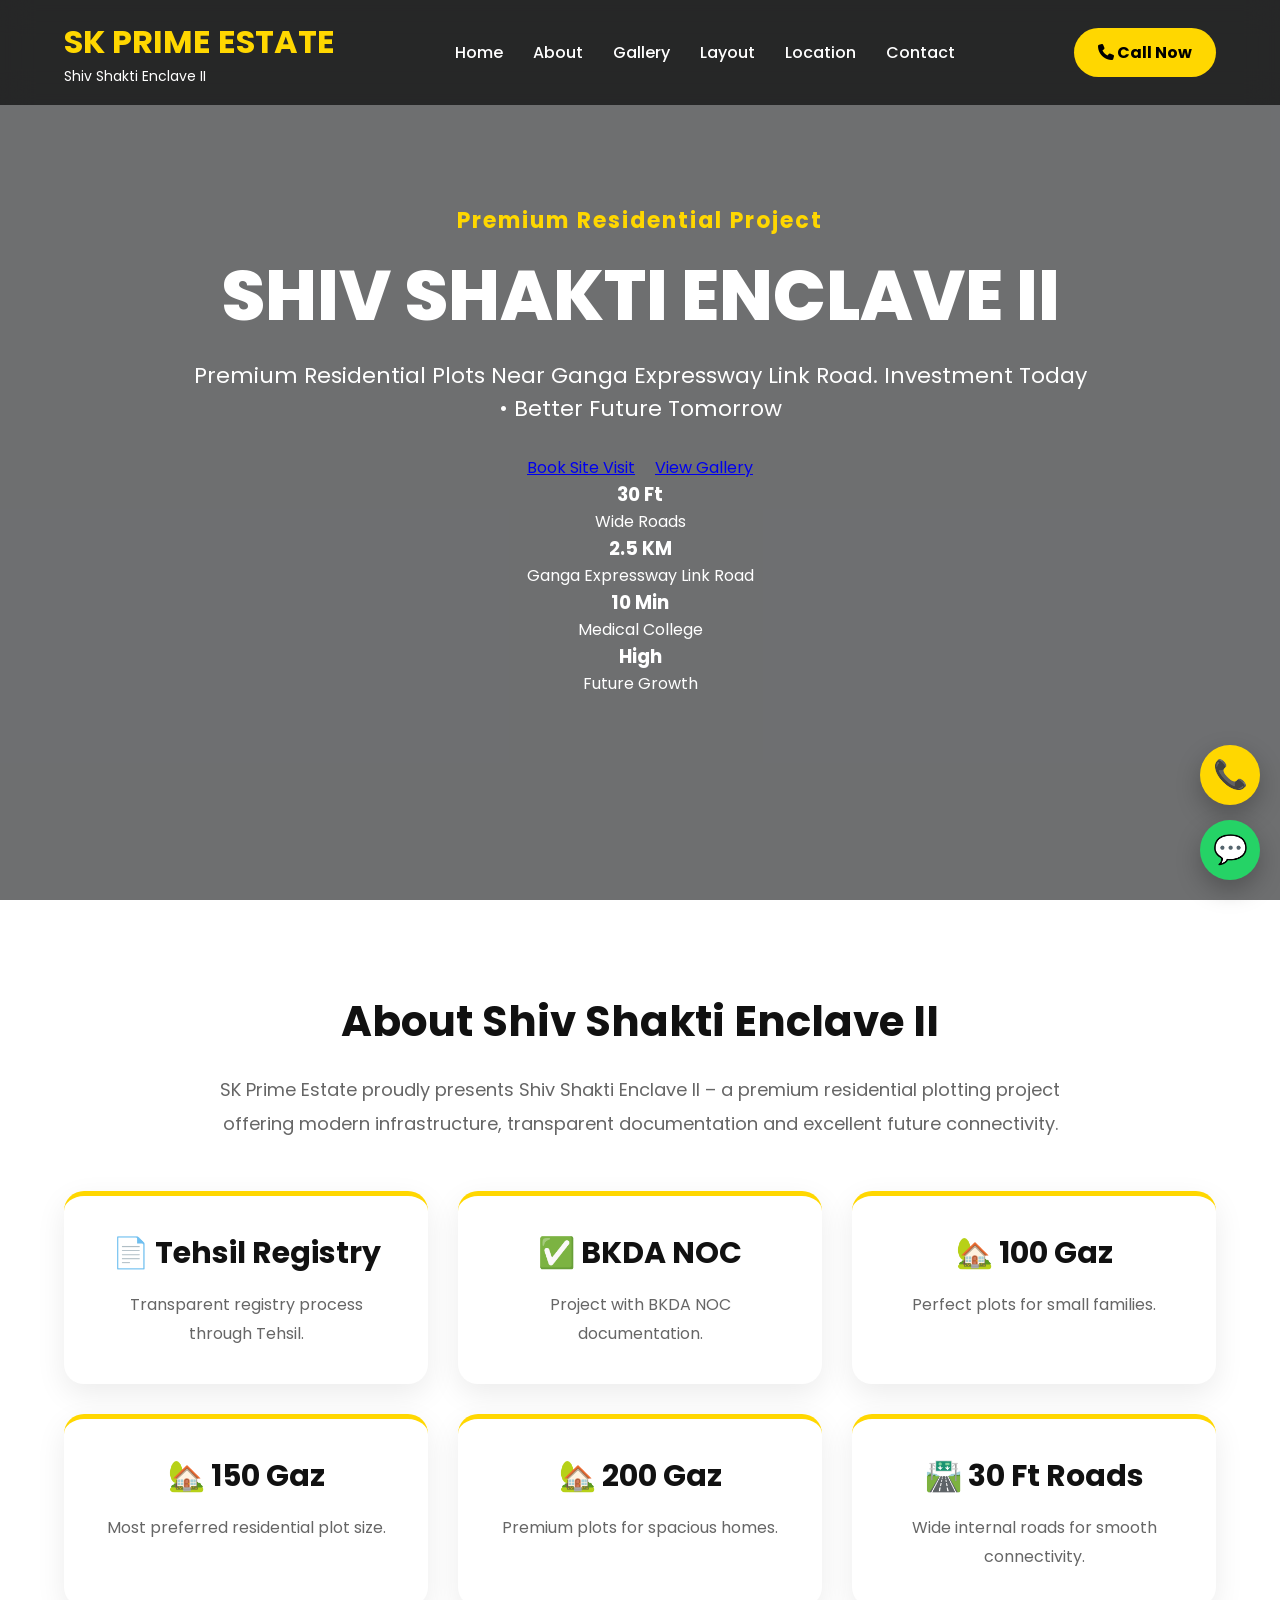
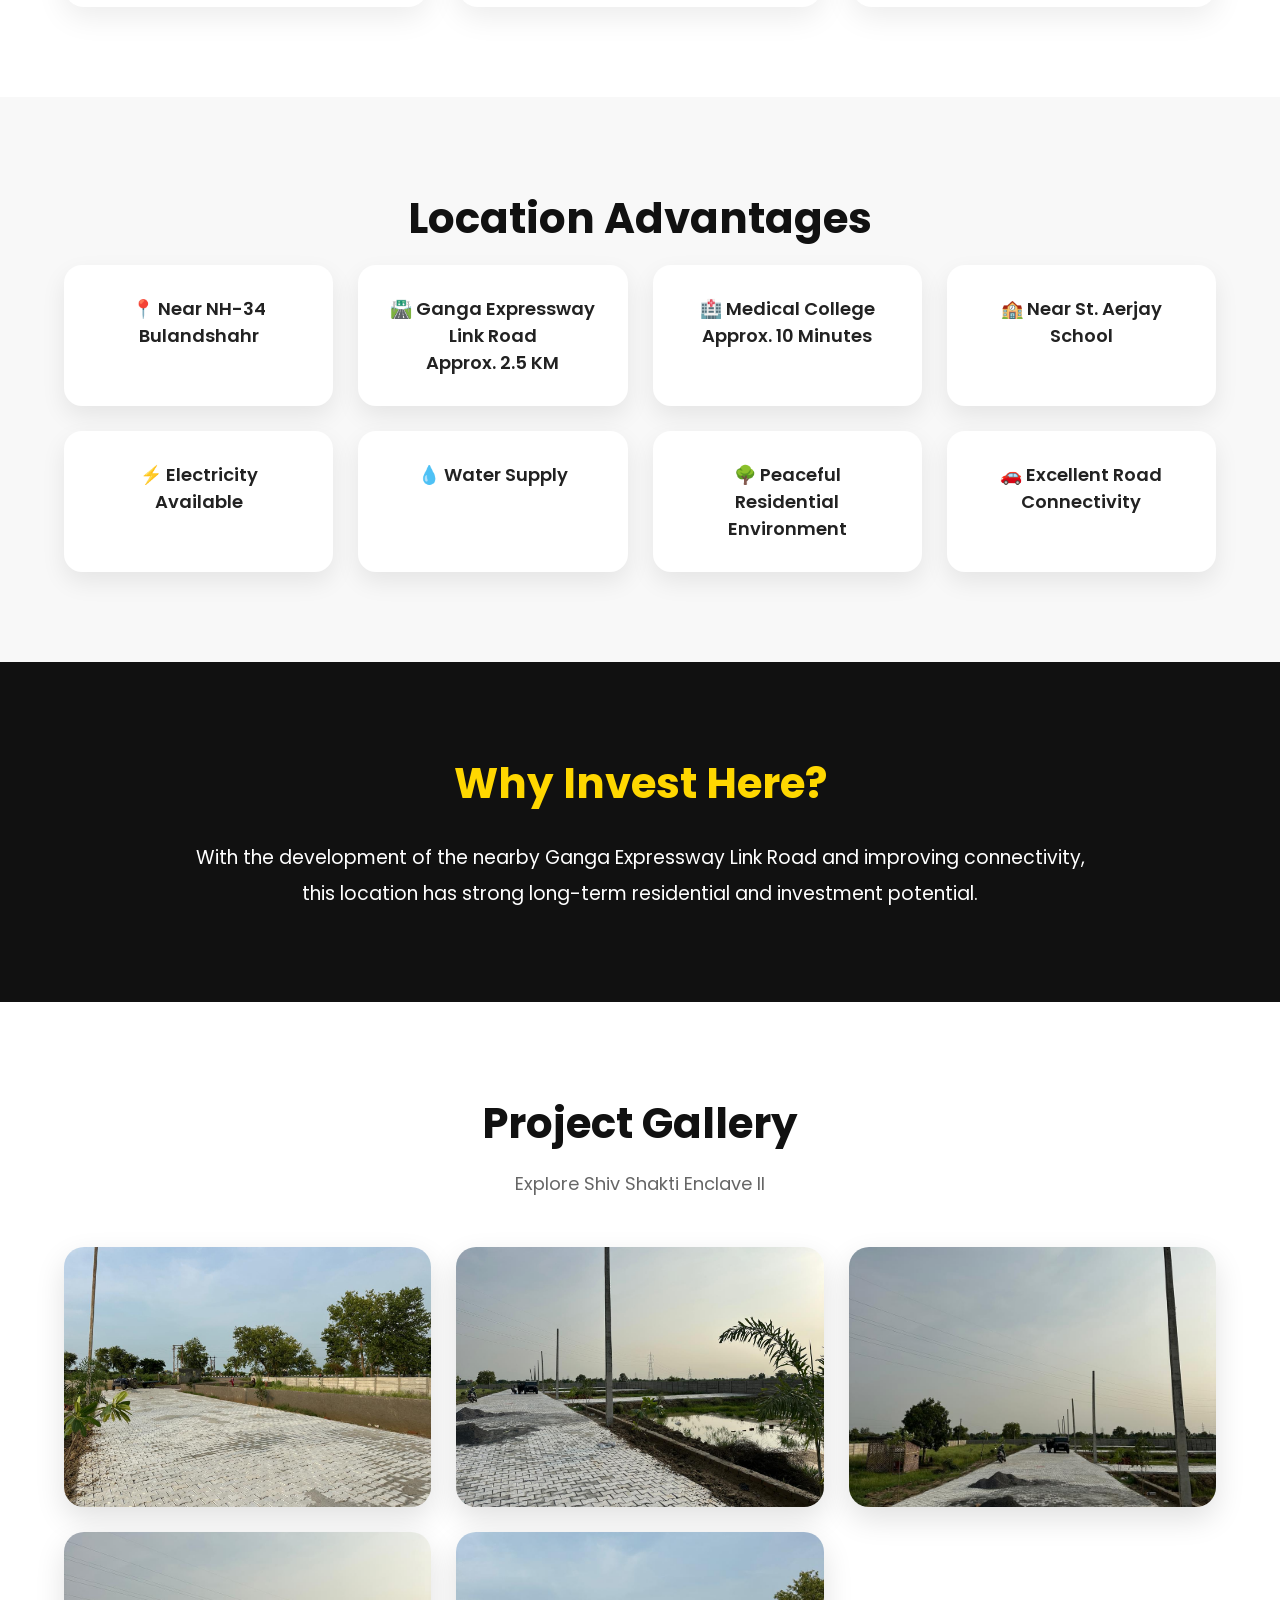
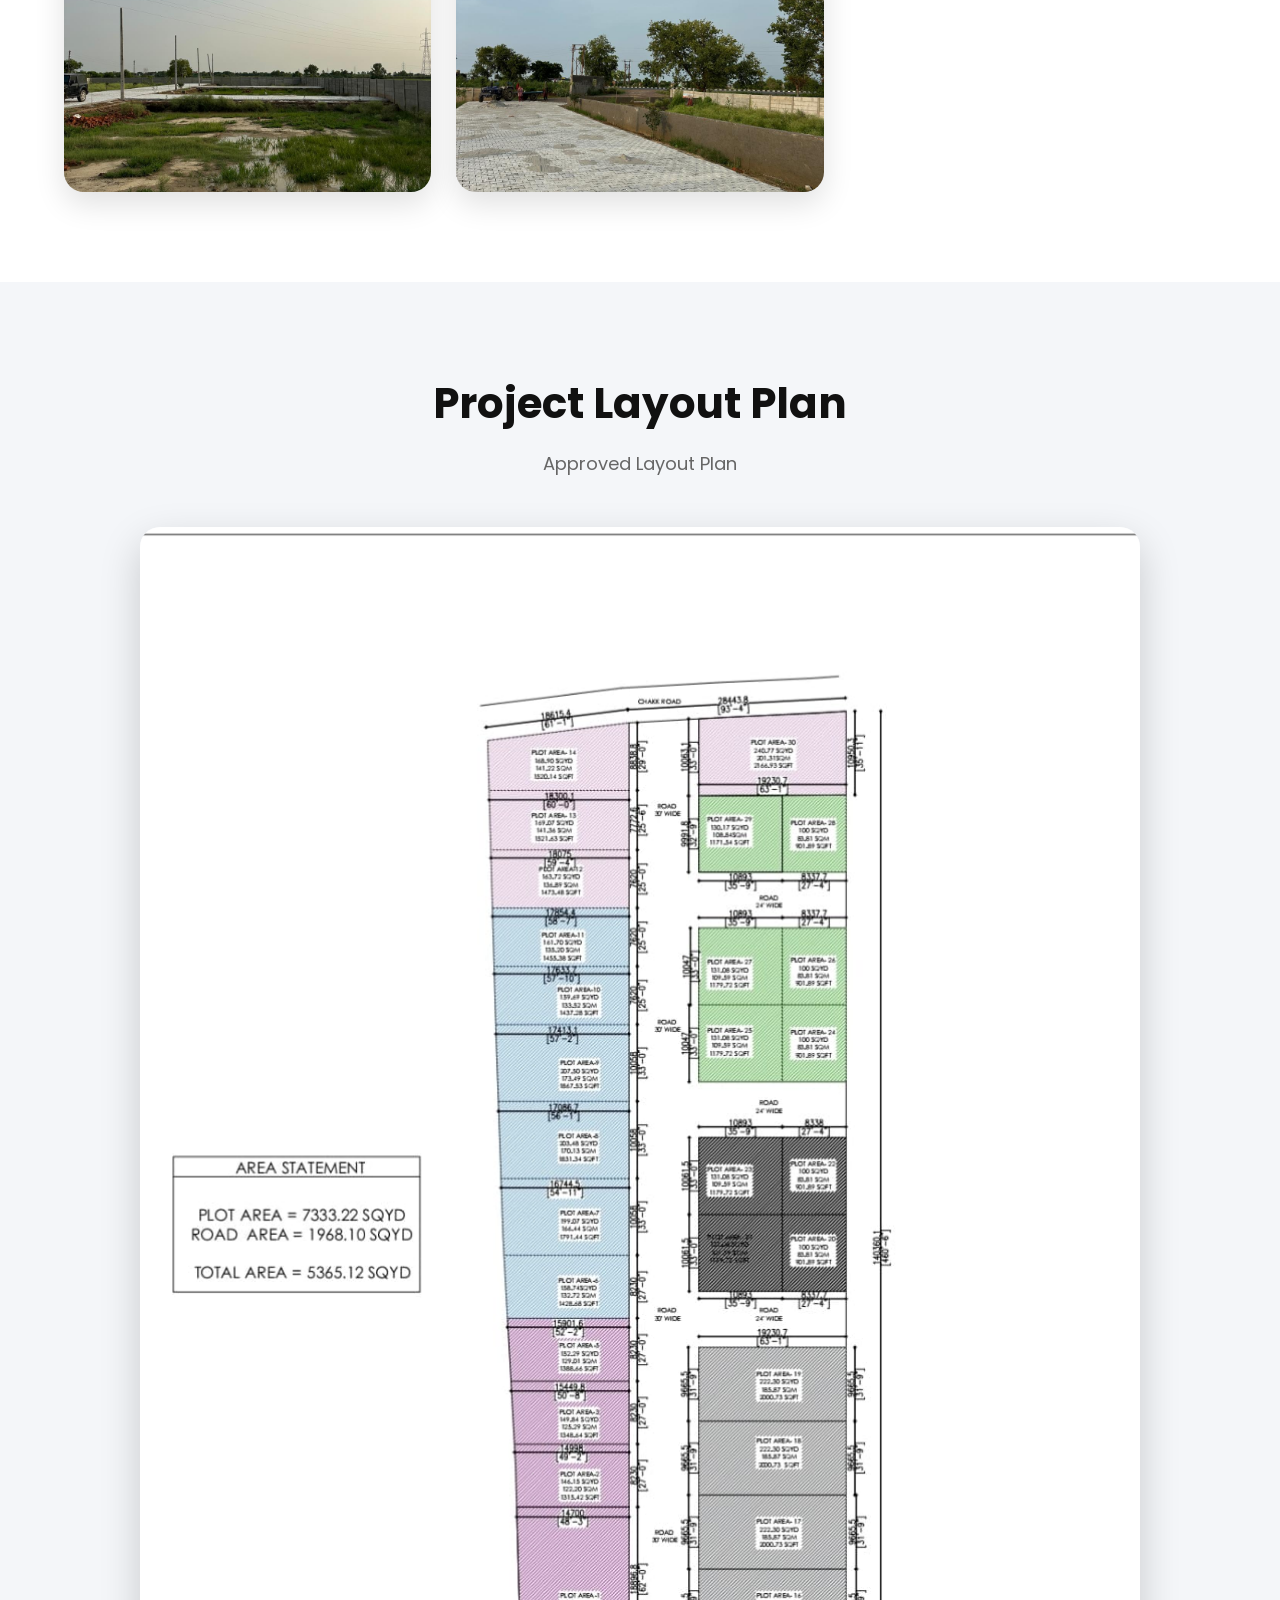
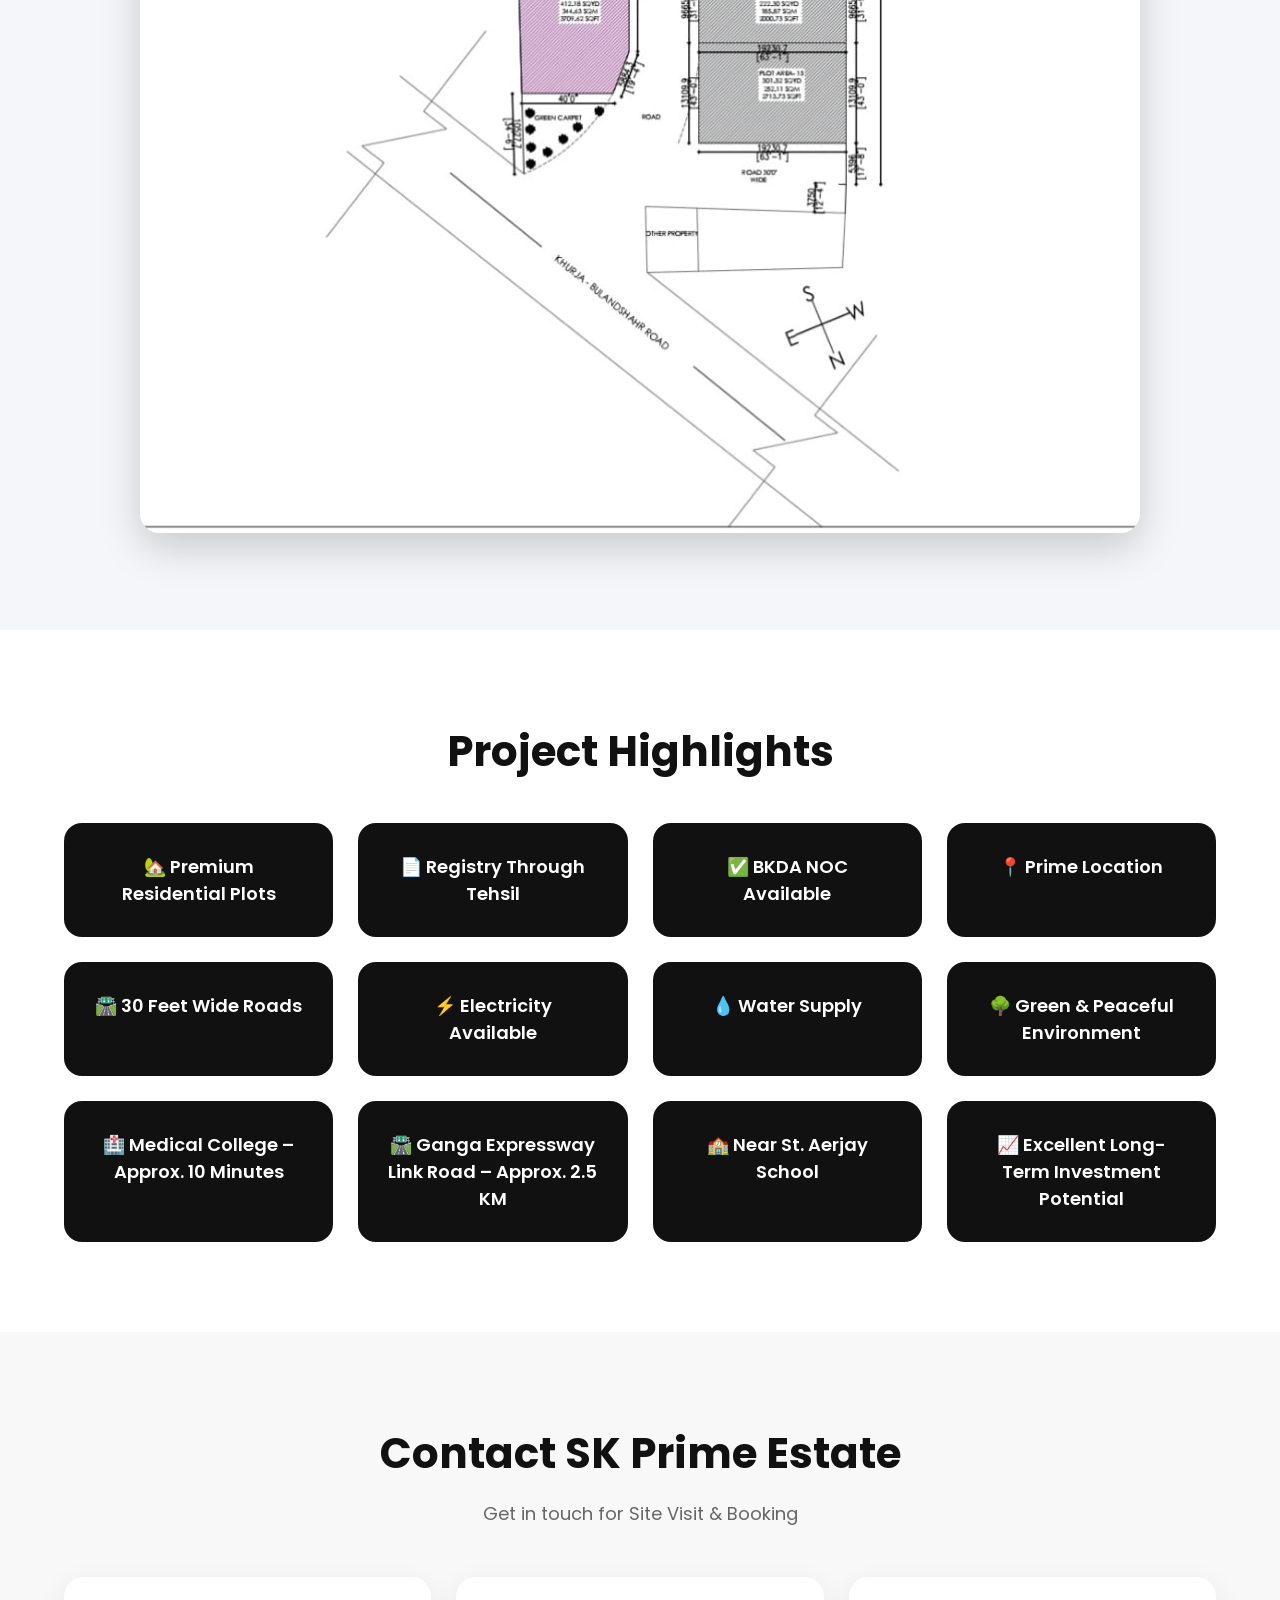
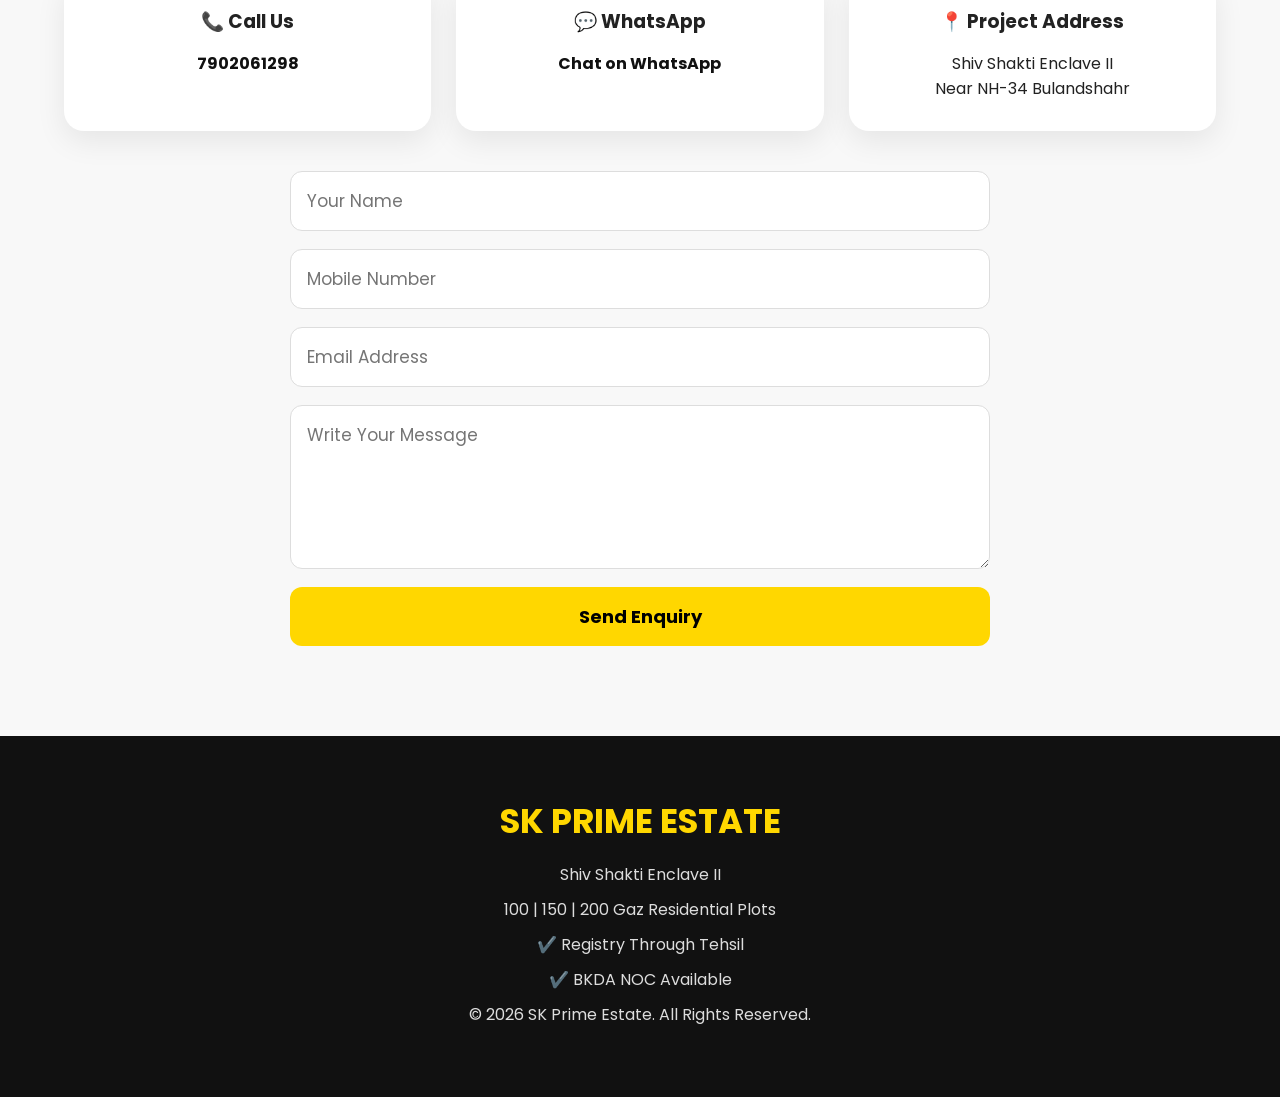
<file: index.html>
<!DOCTYPE html>
<html lang="en">

<head>
<meta charset="UTF-8">
<meta name="viewport" content="width=device-width, initial-scale=1.0">

<title>SK PRIME ESTATE | Shiv Shakti Enclave II</title>

<meta name="description" content="Premium Residential Plots in Shiv Shakti Enclave II, Bulandshahr">

<link rel="preconnect" href="https://fonts.googleapis.com">
<link rel="preconnect" href="https://fonts.gstatic.com" crossorigin>

<link href="https://fonts.googleapis.com/css2?family=Poppins:wght@300;400;500;600;700;800&display=swap" rel="stylesheet">

<link rel="stylesheet" href="style.css">

<link rel="stylesheet"
href="https://cdnjs.cloudflare.com/ajax/libs/font-awesome/6.6.0/css/all.min.css">

</head>

<body>

<header class="header">

<nav class="navbar">

<div class="logo">

<h2>SK PRIME ESTATE</h2>

<span>Shiv Shakti Enclave II</span>

</div>

<ul class="nav-links">

<li><a href="#home">Home</a></li>

<li><a href="#about">About</a></li>

<li><a href="#gallery">Gallery</a></li>

<li><a href="#layout">Layout</a></li>

<li><a href="#location">Location</a></li>

<li><a href="#contact">Contact</a></li>

</ul>

<a href="tel:7902061298" class="call-btn">
<i class="fa-solid fa-phone"></i>
Call Now
</a>

</nav>

</header>

<section id="home" class="hero">

<video autoplay muted loop playsinline class="hero-video">

<source src="drone.mp4.mp4" type="video/mp4">

</video>

<div class="hero-overlay">

<div class="hero-content">

<h4>Premium Residential Project</h4>

<h1>SHIV SHAKTI ENCLAVE II</h1>

<p>

Premium Residential Plots Near Ganga Expressway Link Road.

Investment Today • Better Future Tomorrow

</p>

<div class="hero-buttons">

<a href="#contact" class="btn">
Book Site Visit
</a>

<a href="#gallery" class="btn-outline">
View Gallery
</a>

</div>

<div class="hero-features">

<div>

<h3>30 Ft</h3>

<span>Wide Roads</span>

</div>

<div>

<h3>2.5 KM</h3>

<span>Ganga Expressway Link Road</span>

</div>

<div>

<h3>10 Min</h3>

<span>Medical College</span>

</div>

<div>

<h3>High</h3>

<span>Future Growth</span>

</div>

</div>

</div>

</div>

</section><!-- ABOUT SECTION -->

<section id="about" class="about">

<div class="container">

<h2 class="section-title">About Shiv Shakti Enclave II</h2>

<p class="section-text">

SK Prime Estate proudly presents Shiv Shakti Enclave II – a premium residential plotting project offering modern infrastructure, transparent documentation and excellent future connectivity.

</p>

<div class="feature-grid">

<div class="feature-card">
<h3>📄 Tehsil Registry</h3>
<p>Transparent registry process through Tehsil.</p>
</div>

<div class="feature-card">
<h3>✅ BKDA NOC</h3>
<p>Project with BKDA NOC documentation.</p>
</div>

<div class="feature-card">
<h3>🏡 100 Gaz</h3>
<p>Perfect plots for small families.</p>
</div>

<div class="feature-card">
<h3>🏡 150 Gaz</h3>
<p>Most preferred residential plot size.</p>
</div>

<div class="feature-card">
<h3>🏡 200 Gaz</h3>
<p>Premium plots for spacious homes.</p>
</div>

<div class="feature-card">
<h3>🛣️ 30 Ft Roads</h3>
<p>Wide internal roads for smooth connectivity.</p>
</div>

</div>

</div>

</section>

<!-- LOCATION -->

<section id="location" class="location">

<div class="container">

<h2 class="section-title">Location Advantages</h2>

<div class="location-grid">

<div class="location-card">
📍 Near NH-34 Bulandshahr
</div>

<div class="location-card">
🛣️ Ganga Expressway Link Road<br>
Approx. 2.5 KM
</div>

<div class="location-card">
🏥 Medical College<br>
Approx. 10 Minutes
</div>

<div class="location-card">
🏫 Near St. Aerjay School
</div>

<div class="location-card">
⚡ Electricity Available
</div>

<div class="location-card">
💧 Water Supply
</div>

<div class="location-card">
🌳 Peaceful Residential Environment
</div>

<div class="location-card">
🚗 Excellent Road Connectivity
</div>

</div>

</div>

</section>

<!-- INVESTMENT -->

<section class="investment">

<div class="container">

<h2 class="section-title">Why Invest Here?</h2>

<p>

With the development of the nearby Ganga Expressway Link Road and improving connectivity, this location has strong long-term residential and investment potential.

</p>

</div>

</section><!-- ===========================
PROJECT GALLERY
=========================== -->

<section id="gallery" class="gallery-section">

<div class="container">

<h2 class="section-title">Project Gallery</h2>

<p class="section-subtitle">
Explore Shiv Shakti Enclave II
</p>

<div class="gallery-grid">

<div class="gallery-item">
<img src="img1.jpg.jpeg" alt="Gallery Image">
</div>

<div class="gallery-item">
<img src="img2.jpg.jpeg" alt="Gallery Image">
</div>

<div class="gallery-item">
<img src="img3.jpg.jpeg" alt="Gallery Image">
</div>

<div class="gallery-item">
<img src="img4.jpg.jpeg" alt="Gallery Image">
</div>

<div class="gallery-item">
<img src="img5.jpg.jpeg" alt="Gallery Image">
</div>

</div>

</div>

</section>

<!-- ===========================
LAYOUT MAP
=========================== -->

<section id="layout" class="layout">

<div class="container">

<h2 class="section-title">
Project Layout Plan
</h2>

<p class="section-subtitle">
Approved Layout Plan
</p>

<img src="layout.jpg" class="layout-image" alt="Layout Map">

</div>

</section>

<!-- ===========================
PROJECT HIGHLIGHTS
=========================== -->

<section class="highlights">

<div class="container">

<h2 class="section-title">
Project Highlights
</h2>

<div class="highlight-grid">

<div class="highlight-card">
🏡 Premium Residential Plots
</div>

<div class="highlight-card">
📄 Registry Through Tehsil
</div>

<div class="highlight-card">
✅ BKDA NOC Available
</div>

<div class="highlight-card">
📍 Prime Location
</div>

<div class="highlight-card">
🛣️ 30 Feet Wide Roads
</div>

<div class="highlight-card">
⚡ Electricity Available
</div>

<div class="highlight-card">
💧 Water Supply
</div>

<div class="highlight-card">
🌳 Green & Peaceful Environment
</div>

<div class="highlight-card">
🏥 Medical College – Approx. 10 Minutes
</div>

<div class="highlight-card">
🛣️ Ganga Expressway Link Road – Approx. 2.5 KM
</div>

<div class="highlight-card">
🏫 Near St. Aerjay School
</div>

<div class="highlight-card">
📈 Excellent Long-Term Investment Potential
</div>

</div>

</div>

</section><!-- ===========================
CONTACT SECTION
=========================== -->

<section id="contact" class="contact-section">

<div class="container">

<h2 class="section-title">
Contact SK Prime Estate
</h2>

<p class="section-subtitle">

Get in touch for Site Visit & Booking

</p>

<div class="contact-box">

<div class="contact-card">

<h3>📞 Call Us</h3>

<a href="tel:7902061298">
7902061298
</a>

</div>

<div class="contact-card">

<h3>💬 WhatsApp</h3>

<a href="https://wa.me/917902061298" target="_blank">
Chat on WhatsApp
</a>

</div>

<div class="contact-card">

<h3>📍 Project Address</h3>

<p>

Shiv Shakti Enclave II<br>

Near NH-34 Bulandshahr

</p>

</div>

</div>

<form action="https://api.web3forms.com/submit" method="POST">

<input type="hidden" name="access_key" value="f613817d-e6c0-4f3f-86b5-db1c1b47ab6b"

<input type="hidden" name="subject" value="New Enquiry - SK PRIME ESTATE">

<input type="text" name="name" placeholder="Your Name" required>

<input type="tel" name="phone" placeholder="Mobile Number" required>

<input type="email" name="email" placeholder="Email Address">

<textarea name="message" rows="5" placeholder="Write Your Message"></textarea>

<button type="submit" class="submit-btn">

Send Enquiry

</button>

</form>

</div>

</section>

<!-- FLOATING BUTTONS -->

<a href="tel:7902061298" class="floating-call">

📞

</a>

<a href="https://wa.me/917902061298"

class="floating-whatsapp"

target="_blank">

💬

</a>

<!-- FOOTER -->

<footer class="footer">

<div class="container">

<h2>SK PRIME ESTATE</h2>

<p>

Shiv Shakti Enclave II

</p>

<p>

100 | 150 | 200 Gaz Residential Plots

</p>

<p>

✔️ Registry Through Tehsil

</p>

<p>

✔️ BKDA NOC Available

</p>

<p>

© 2026 SK Prime Estate. All Rights Reserved.

</p>

</div>

</footer>

<script src="script.js"></script>

</body>

</html>
</file>
<file: style.css>
/*======================================
SK PRIME ESTATE PREMIUM CSS
PART 1
======================================*/

*{
margin:0;
padding:0;
box-sizing:border-box;
scroll-behavior:smooth;
font-family:'Poppins',sans-serif;
}

body{
background:#f5f7fa;
color:#222;
overflow-x:hidden;
}

.container{
width:90%;
max-width:1250px;
margin:auto;
}

section{
padding:90px 0;
}

.section-title{
font-size:42px;
font-weight:700;
text-align:center;
margin-bottom:15px;
color:#111;
}

.section-subtitle{
text-align:center;
font-size:18px;
color:#666;
margin-bottom:50px;
}

/* NAVBAR */

.header{
position:fixed;
top:0;
left:0;
width:100%;
z-index:999;
background:rgba(0,0,0,.65);
backdrop-filter:blur(15px);
}

.navbar{
width:90%;
margin:auto;
display:flex;
justify-content:space-between;
align-items:center;
padding:18px 0;
}

.logo h2{
color:#FFD700;
font-size:32px;
font-weight:700;
}

.logo span{
color:#fff;
font-size:14px;
display:block;
}

.nav-links{
display:flex;
gap:30px;
list-style:none;
}

.nav-links a{
text-decoration:none;
color:#fff;
font-weight:500;
transition:.3s;
}

.nav-links a:hover{
color:#FFD700;
}

.call-btn{
background:#FFD700;
color:#000;
padding:12px 24px;
border-radius:30px;
text-decoration:none;
font-weight:700;
transition:.3s;
}

.call-btn:hover{
background:#fff;
}

/* HERO */

.hero{
position:relative;
height:100vh;
overflow:hidden;
}

.hero-video{
width:100%;
height:100%;
object-fit:cover;
}

.hero-overlay{
position:absolute;
inset:0;
background:rgba(0,0,0,.55);
display:flex;
justify-content:center;
align-items:center;
text-align:center;
padding:20px;
}

.hero-content{
max-width:900px;
color:#fff;
}

.hero-content h4{
color:#FFD700;
font-size:22px;
margin-bottom:20px;
letter-spacing:2px;
}

.hero-content h1{
font-size:70px;
font-weight:800;
line-height:1.1;
margin-bottom:25px;
}

.hero-content p{
font-size:22px;
margin-bottom:30px;
}

.hero-badge{
display:flex;
justify-content:center;
gap:15px;
flex-wrap:wrap;
margin-bottom:35px;
}

.hero-badge span{
background:#FFD700;
color:#000;
padding:10px 20px;
border-radius:30px;
font-weight:700;
}

.hero-buttons{
display:flex;
justify-content:center;
gap:20px;
flex-wrap:wrap;
}

.btn1{
background:#FFD700;
color:#000;
padding:15px 35px;
border-radius:40px;
text-decoration:none;
font-weight:700;
transition:.3s;
}

.btn2{
background:#25D366;
color:#fff;
padding:15px 35px;
border-radius:40px;
text-decoration:none;
font-weight:700;
transition:.3s;
}

.btn1:hover,
.btn2:hover{
transform:translateY(-5px);
}/*======================================
ABOUT SECTION
======================================*/

.about{
background:#fff;
}

.about .section-text{
max-width:900px;
margin:20px auto 50px;
text-align:center;
font-size:18px;
line-height:1.9;
color:#666;
}

.feature-grid{
display:grid;
grid-template-columns:repeat(auto-fit,minmax(280px,1fr));
gap:30px;
}

.feature-card{
background:#fff;
padding:35px;
border-radius:20px;
text-align:center;
box-shadow:0 10px 30px rgba(0,0,0,.08);
transition:.4s;
border-top:5px solid #FFD700;
}

.feature-card:hover{
transform:translateY(-10px);
box-shadow:0 20px 40px rgba(0,0,0,.15);
}

.feature-card h3{
font-size:30px;
margin-bottom:15px;
color:#111;
}

.feature-card p{
color:#666;
line-height:1.8;
}

/*======================================
LOCATION
======================================*/

.location{
background:#f8f8f8;
}

.location-grid{
display:grid;
grid-template-columns:repeat(auto-fit,minmax(260px,1fr));
gap:25px;
}

.location-card{
background:#fff;
padding:30px;
border-radius:18px;
font-size:18px;
font-weight:600;
text-align:center;
box-shadow:0 10px 25px rgba(0,0,0,.08);
transition:.3s;
}

.location-card:hover{
background:#FFD700;
color:#000;
transform:translateY(-8px);
}

/*======================================
INVESTMENT
======================================*/

.investment{
background:#111;
color:#fff;
text-align:center;
}

.investment h2{
color:#FFD700;
margin-bottom:25px;
}

.investment p{
max-width:900px;
margin:auto;
font-size:19px;
line-height:1.9;
}

/*======================================
GALLERY
======================================*/

.gallery-section{
background:#fff;
}

.gallery-grid{
display:grid;
grid-template-columns:repeat(auto-fit,minmax(320px,1fr));
gap:25px;
margin-top:40px;
}

.gallery-item{
overflow:hidden;
border-radius:20px;
box-shadow:0 12px 30px rgba(0,0,0,.12);
}

.gallery-item img{
width:100%;
height:260px;
object-fit:cover;
transition:.5s;
display:block;
}

.gallery-item:hover img{
transform:scale(1.08);
}/*======================================
LAYOUT MAP
======================================*/

.layout{
background:#f4f6f9;
text-align:center;
}

.layout-image{
width:100%;
max-width:1000px;
border-radius:20px;
box-shadow:0 15px 40px rgba(0,0,0,.18);
transition:.4s;
cursor:pointer;
}

.layout-image:hover{
transform:scale(1.02);
}

/*======================================
PROJECT HIGHLIGHTS
======================================*/

.highlights{
background:#fff;
}

.highlight-grid{
display:grid;
grid-template-columns:repeat(auto-fit,minmax(260px,1fr));
gap:25px;
margin-top:40px;
}

.highlight-card{
background:#111;
color:#fff;
padding:30px;
border-radius:18px;
text-align:center;
font-size:18px;
font-weight:600;
transition:.4s;
}

.highlight-card:hover{
background:#FFD700;
color:#000;
transform:translateY(-10px);
}

/*======================================
CONTACT
======================================*/

.contact-section{
background:#f8f8f8;
}

.contact-box{
display:grid;
grid-template-columns:repeat(auto-fit,minmax(280px,1fr));
gap:25px;
margin-bottom:40px;
}

.contact-card{
background:#fff;
padding:30px;
text-align:center;
border-radius:20px;
box-shadow:0 10px 30px rgba(0,0,0,.08);
}

.contact-card h3{
margin-bottom:15px;
}

.contact-card a{
text-decoration:none;
font-weight:700;
color:#111;
}

form{
display:flex;
flex-direction:column;
gap:18px;
max-width:700px;
margin:auto;
}

input,
textarea{
padding:16px;
font-size:17px;
border:1px solid #ddd;
border-radius:12px;
outline:none;
}

.submit-btn{
background:#FFD700;
border:none;
padding:16px;
font-size:18px;
font-weight:700;
border-radius:12px;
cursor:pointer;
transition:.3s;
}

.submit-btn:hover{
background:#111;
color:#fff;
}

/*======================================
FLOATING BUTTONS
======================================*/

.floating-call,
.floating-whatsapp{
position:fixed;
right:20px;
width:60px;
height:60px;
display:flex;
align-items:center;
justify-content:center;
border-radius:50%;
text-decoration:none;
font-size:28px;
z-index:999;
box-shadow:0 10px 25px rgba(0,0,0,.25);
}

.floating-call{
bottom:95px;
background:#FFD700;
color:#000;
}

.floating-whatsapp{
bottom:20px;
background:#25D366;
color:#fff;
}

/*======================================
FOOTER
======================================*/

.footer{
background:#111;
color:#fff;
text-align:center;
padding:60px 20px;
}

.footer h2{
color:#FFD700;
margin-bottom:15px;
font-size:34px;
}

.footer p{
margin:10px 0;
color:#ddd;
}

/*======================================
MOBILE
======================================*/

@media(max-width:768px){

.nav-links{
display:none;
}

.hero-content h1{
font-size:42px;
}

.hero-content p{
font-size:18px;
}

.section-title{
font-size:30px;
}

.hero-buttons{
flex-direction:column;
align-items:center;
}

.btn1,
.btn2{
width:220px;
text-align:center;
}

}.show{
opacity:1 !important;
transform:translateY(0px)!important;
}

.feature-card,
.location-card,
.gallery-item,
.highlight-card,
.contact-card{
opacity:0;
transform:translateY(50px);
transition:.8s;
}

.pulse{
transform:scale(1.08);
transition:.4s;
}
</file>
